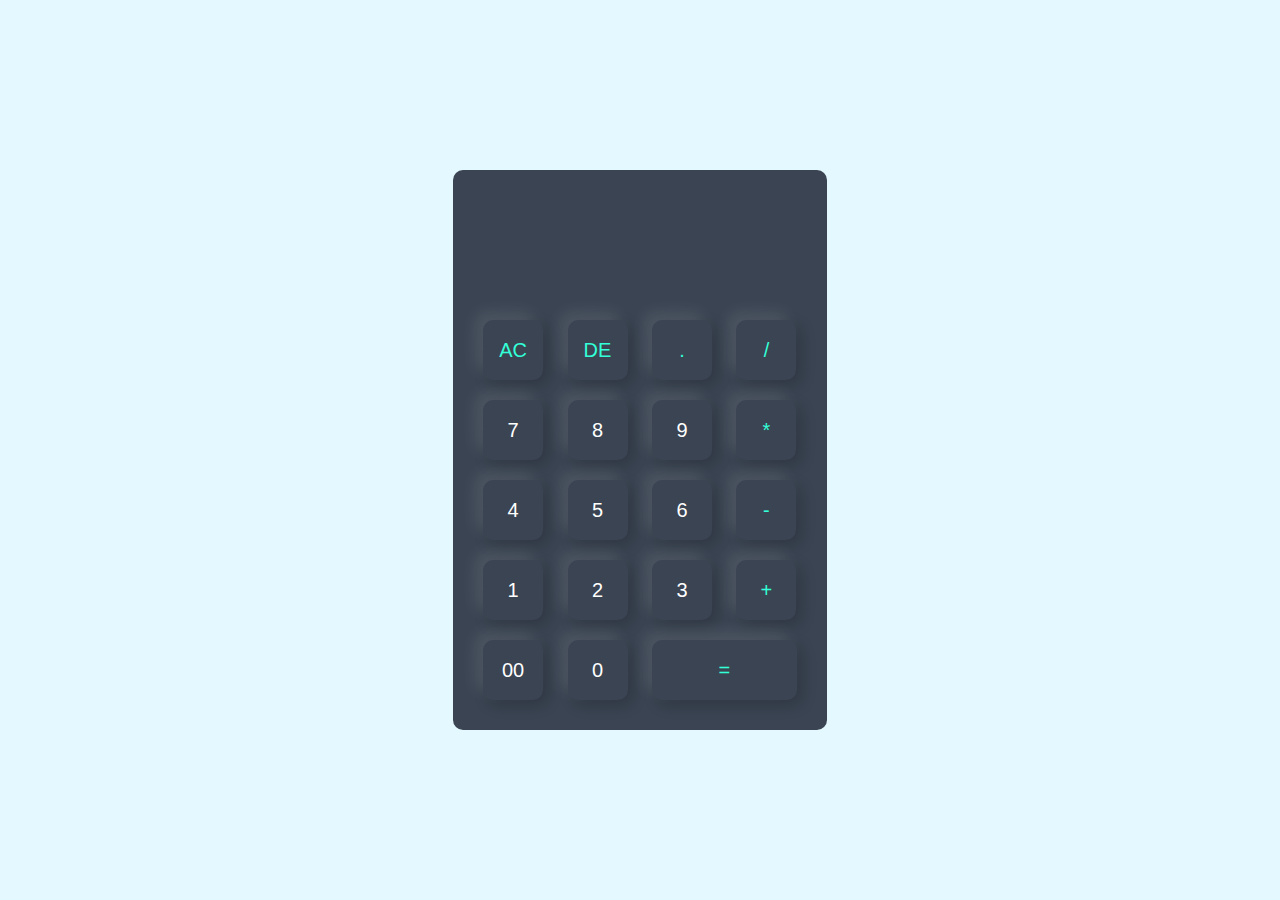
<file: Calculator/index.html>
<!DOCTYPE html>
<html lang="en">
    <head>
        <meta charset="UTF-8" />
        <meta name="viewport" content="width=device-width, initial-scale=1.0" />
        <link rel="stylesheet" href="CSS/styles.css" />
        <title>Calculator-AyaShibbi</title>
        <!-- 
            @author: Aya Shibbi
            E-mail: ayashibbi@gmail.com
        -->
    </head>
    <body>
        <div class="container">
            <div class="calculator">
                <form>
                    <div class="display">
                        <!-- displays the results -->
                        <input type="text" name="display" />
                    </div>

                    <!-- 1st row -->
                    <div>
                        <input
                            type="button"
                            value="AC"
                            class="operator"
                            onclick="display.value = '' "
                        />
                        <input
                            type="button"
                            value="DE"
                            class="operator"
                            onclick="display.value = display.value.toString().slice(0,-1) "
                        />
                        <input
                            type="button"
                            value="."
                            class="operator"
                            onclick="display.value += '.' "
                        />
                        <input
                            type="button"
                            value="/"
                            class="operator"
                            onclick="display.value += '/' "
                        />
                    </div>

                    <!-- 2nd row -->
                    <div>
                        <input
                            type="button"
                            value="7"
                            onclick="display.value += '7' "
                        />
                        <input
                            type="button"
                            value="8"
                            onclick="display.value += '8' "
                        />
                        <input
                            type="button"
                            value="9"
                            onclick="display.value += '9' "
                        />
                        <input
                            type="button"
                            value="*"
                            class="operator"
                            onclick="display.value += '*' "
                        />
                    </div>

                    <!-- 3rd row -->
                    <div>
                        <input
                            type="button"
                            value="4"
                            onclick="display.value += '4' "
                        />
                        <input
                            type="button"
                            value="5"
                            onclick="display.value += '5' "
                        />
                        <input
                            type="button"
                            value="6"
                            onclick="display.value += '6' "
                        />
                        <input
                            type="button"
                            value="-"
                            class="operator"
                            onclick="display.value += '-' "
                        />
                    </div>

                    <!-- 4th row -->
                    <div>
                        <input
                            type="button"
                            value="1"
                            onclick="display.value += '1' "
                        />
                        <input
                            type="button"
                            value="2"
                            onclick="display.value += '2' "
                        />
                        <input
                            type="button"
                            value="3"
                            onclick="display.value += '3' "
                        />
                        <input
                            type="button"
                            value="+"
                            class="operator"
                            onclick="display.value += '+' "
                        />
                    </div>

                    <!-- 5th row -->
                    <div>
                        <input
                            type="button"
                            value="00"
                            onclick="display.value += '00' "
                        />
                        <input
                            type="button"
                            value="0"
                            onclick="display.value += '0' "
                        />
                        <input
                            type="button"
                            value="="
                            class="equal operator"
                            onclick="display.value = eval(display.value)"
                        />
                    </div>

                    <!-- onclick -> to display the buttons when they are clicked -->
                </form>
            </div>
        </div>
    </body>
</html>
</file>
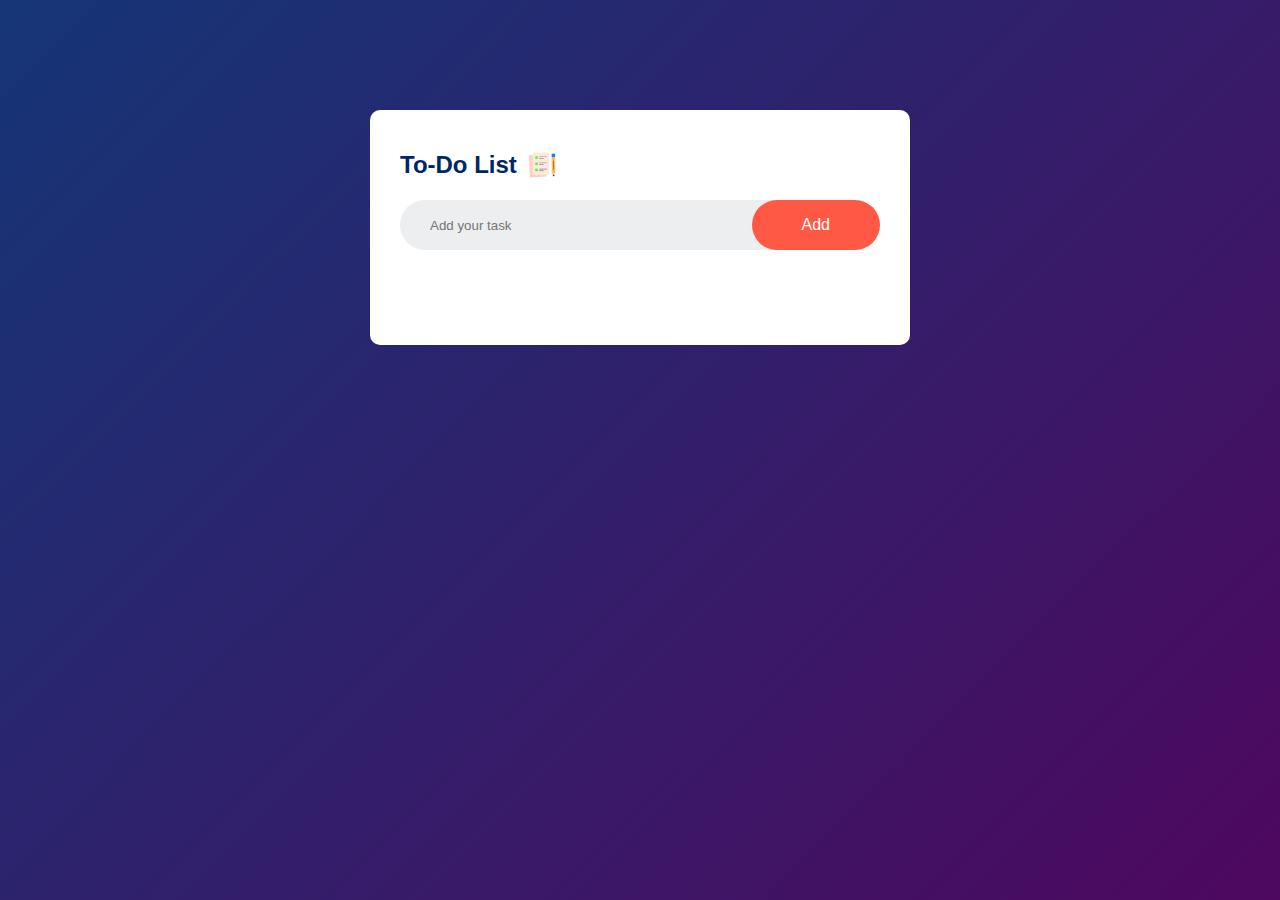
<file: To-Do List/index.html>
<!DOCTYPE html>
<html lang="en">
    <head>
        <meta charset="UTF-8" />
        <meta name="viewport" content="width=device-width, initial-scale=1.0" />
        <link rel="stylesheet" href="CSS/styles.css" />
        <title>To-do list-AyaShibbi</title>
        <!-- 
        @author: Aya Shibbi
        E-mail: ayashibbi@gmail.com
    --></head>
    <body>
        <div class="container">
            <div class="todo-app">
                <h2>To-Do List <img src="images/icon.png" alt="icon" /></h2>
                <div class="row">
                    <input
                        type="text"
                        id="input-box"
                        placeholder="Add your task"
                    />
                    <button onclick="addTask()">Add</button>
                </div>
                <ul id="list-container">
                    <!-- for testing
                    <li class="checked">Task1</li>
                    <li>Task2</li>
                    <li>Task3</li> -->
                </ul>
            </div>
        </div>
    </body>
    <script src="JS/script.js"></script>
</html>
</file>
<file: Calculator/CSS/styles.css>
/* 
@author: Aya Shibbi
E-mail: ayashibbi@gmail.com
*/

* {
    margin: 0;
    padding: 0;
    font-family: "Poppins", sans-serif;
    box-sizing: border-box;
}

.container {
    width: 100%;
    height: 100vh;
    background: #e3f9ff;

    /* to center the calculator */
    display: flex;
    align-items: center;
    justify-content: center;
}

.calculator {
    background: #3a4452;
    padding: 20px;
    border-radius: 10px;
}

.calculator form input {
    border: 0;
    outline: 0;

    /* to make the buttons square */
    width: 60px;
    height: 60px;

    border-radius: 10px;

    /* light-color shadow -- will be in the top-left side,  dark-color shadow -- will be in the  bottom-right side*/
    box-shadow: -8px -8px 15px rgba(255, 255, 255, 0.1),
        5px 5px 15px rgba(0, 0, 0, 0.2);
    /* 
 */
    background: transparent;
    font-size: 20px;
    color: #ffffff;
    cursor: pointer;

    /* put space between all the buttons */
    margin: 10px;
}

form .display {
    display: flex;
    justify-content: flex-end;
    margin: 20px 0;
}

/* to make the box of the display input disappear */
form .display input {
    text-align: right;
    flex: 1;
    font-size: 45px;
    box-shadow: none;
}

/* to make the width of the equal button double the other buttons */
form input.equal {
    width: 145px;
}

/* to add color to the 1st row and last column */
form input.operator {
    color: #33ffd8;
}
</file>
<file: To-Do List/CSS/styles.css>
/* 
@author: Aya Shibbi
E-mail: ayashibbi@gmail.com
*/

* {
    margin: 0;
    padding: 0;
    font-family: "Poppins", sans-serif;
    box-sizing: border-box;
}

.container {
    width: 100%;
    min-height: 100vh;
    background: linear-gradient(135deg, #153677, #4e085f);
    padding: 10px;
}

.todo-app {
    width: 100%;
    max-width: 540px;
    background: #ffffff;

    /* to make the list in the middle add 'auto' to right and left */
    margin: 100px auto 20px;

    padding: 40px 30px 70px;
    border-radius: 10px;
}

.todo-app h2 {
    color: #002765;

    /* to align the icon and text */
    display: flex;
    align-items: center;
    margin-bottom: 20px;
}

.todo-app h2 img {
    width: 30px;

    /* to make space between icon and text */
    margin-left: 10px;
}

.row {
    display: flex;
    align-items: center;
    justify-content: space-between;
    background: #edeef0;
    border-radius: 30px;
    padding-left: 20px;
    margin-bottom: 25px;
}

input {
    /* to take the full width */
    flex: 1;

    border: none;
    outline: none;
    background: transparent;
    padding: 10px;
}

button {
    border: none;
    outline: none;
    padding: 16px 50px;
    background: #ff5945;
    color: #ffffff;
    font-size: 16px;
    cursor: pointer;
    border-radius: 40px;
}

ul li {
    list-style: none;
    font-size: 17px;
    padding: 12px 8px 12px 50px;
    user-select: none;
    cursor: pointer;

    /* since in the ul li::before position: absolute is used */
    position: relative;
}

/* to add a circle before the tasks */
ul li::before {
    content: "";
    position: absolute;
    height: 28px;
    width: 28px;
    border-radius: 50%;
    background-image: url(../images/unchecked.png);
    background-size: cover;
    background-position: center;
    top: 12px;
    left: 8px;
}

ul li.checked {
    color: #555555;
    text-decoration: line-through;
}

/* update the image in the ul li::before */
ul li.checked::before {
    background-image: url(../images/checked.png);
}

ul li span {
    position: absolute;
    right: 0;
    top: 5px;
    width: 40px;
    height: 40px;
    font-size: 22px;
    color: #555555;
    line-height: 40px;
    text-align: center;
    border-radius: 50%;
}

ul li span:hover {
    background: #edeef0;
}
</file>
